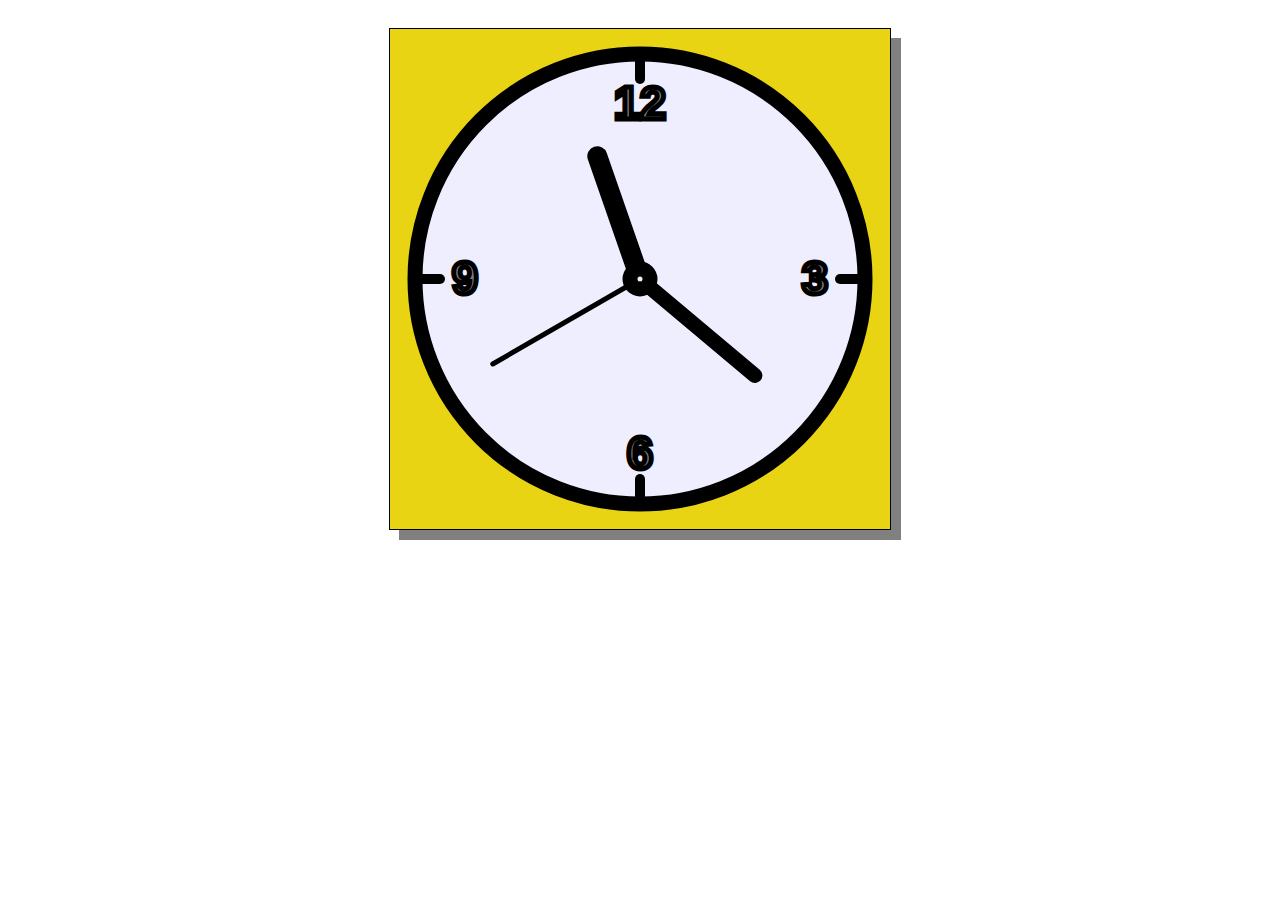
<file: TP03/index.html>
<!DOCTYPE html>
<html lang="en">
<head>
    <meta charset="UTF-8">
    <meta http-equiv="X-UA-Compatible" content="IE=edge">
    <meta name="viewport" content="width=device-width, initial-scale=1.0">
    <title>AnalogClock</title>
    <link rel="stylesheet" href="style.css">
</head>
<body>
    <svg id='clock' viewBox="0 0 100 100" width="500" height="500">
        <circle id="face" cx="50" cy="50" r="45" />
        <g id="ticks">
            <line x1='50.00' y1='5.000' x2='50.00' y2='10.00'/>
            <line x1='95.00' y1='50.00' x2='90.00' y2='50.00'/>
            <line x1='50.00' y1='95.00' x2='50.00' y2='90.00'/>
            <line x1='5.000' y1='50.00' x2='10.00' y2='50.00'/>
        </g>

        <g id="numbers">
            <text x="50" y="18">12</text>
            <text x="85" y="53">3</text>
            <text x="50" y="88">6</text>
            <text x="15" y="53">9</text>
        </g>

        <g id="hands">
           <line id="hourhand" transform="rotate(90,50,50)" x1="50" y1="50" x2="50" y2="24"/>
           <line id="minutehand" x1="50" y1="50" x2="50" y2="20"/>
           <line id="secondhand" x1="50" y1="50" x2="50" y2="16"/>
           <circle id="center" cx="50" cy="50" r="2"/>
        </g>
    </svg>

</body>
<script src="./script.js"></script>
</html>
</file>
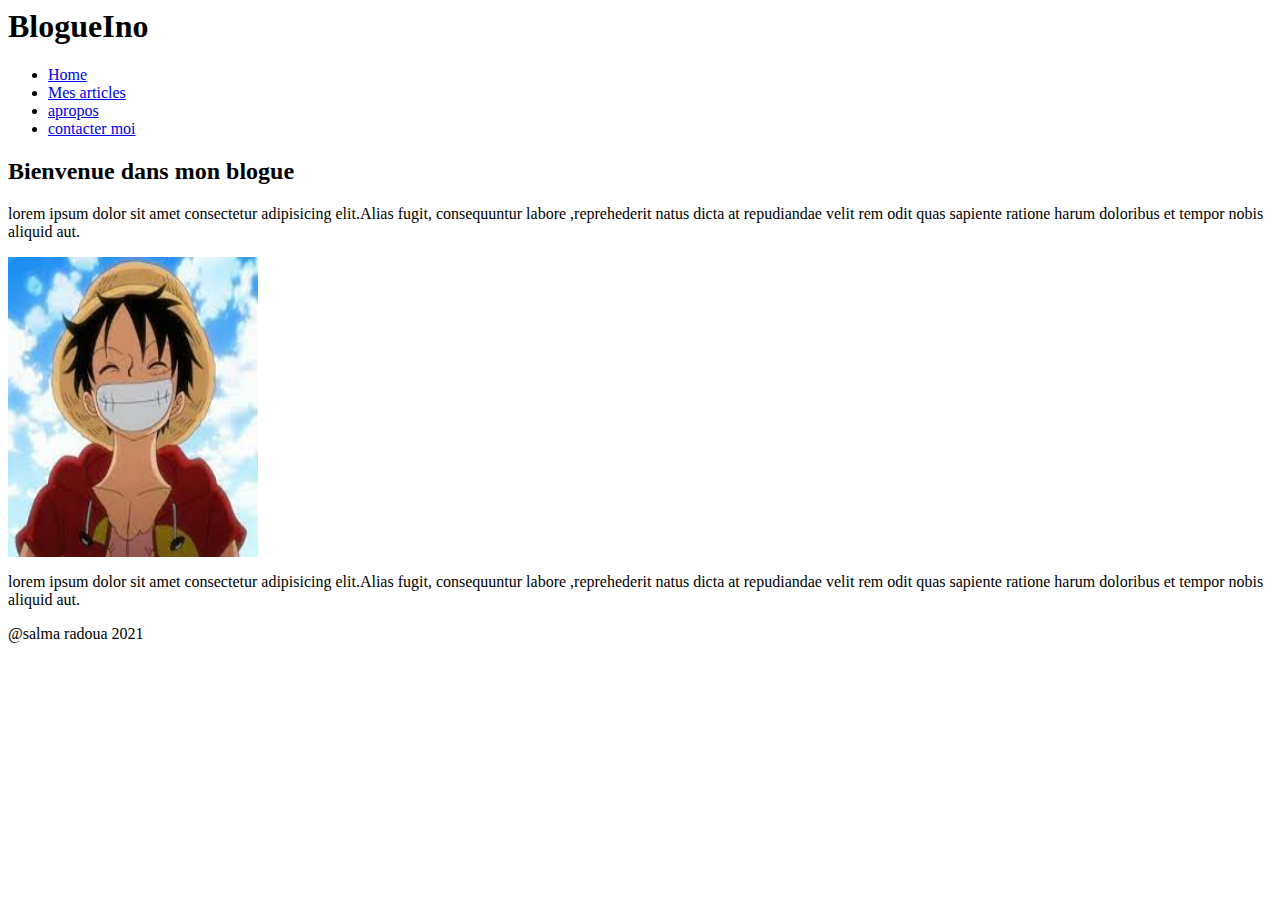
<file: TP01/PART1/index.html>
<html>
    <head>
<title>BlogueIno</title>        
    </head>
    <body>
      <h1>BlogueIno</h1>  
      <ul>
          <li> <a href="index.html"> Home </a></li>
          <li> <a href="articles.html"> Mes articles</a> </li>
          <li><a href="apropos.html"> apropos </a></li>
          <li> <a href="contact.html"> contacter moi </a></li>
        </ul>
          <h2>Bienvenue dans mon blogue</h2>
          <p>lorem ipsum dolor sit amet consectetur adipisicing elit.Alias fugit, consequuntur labore ,reprehederit natus dicta at repudiandae velit rem odit quas sapiente ratione harum doloribus et tempor nobis aliquid aut. </p>
            <img src="images/salma.jpg" alt="salma" width="250px" height="300px">
            <p>lorem ipsum dolor sit amet consectetur adipisicing elit.Alias fugit, consequuntur labore ,reprehederit natus dicta at repudiandae velit rem odit quas sapiente ratione harum doloribus et tempor nobis aliquid aut. </p>

                <p>@salma radoua 2021</p>
      
    </body>
</html>
</file>
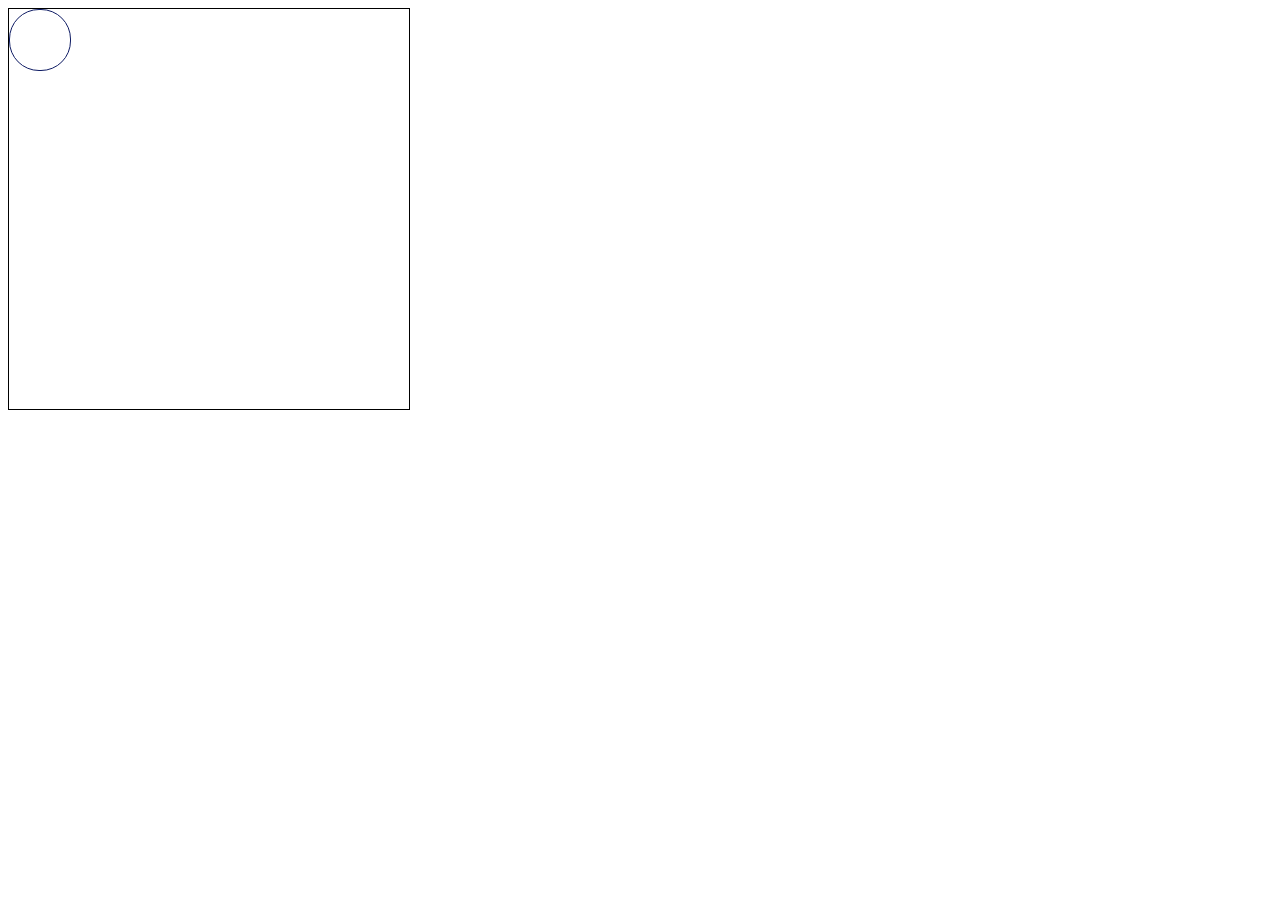
<file: TP_EVENEMENT/Exerccie1/index.html>
<!DOCTYPE html>
<html lang="en">
<head>
    <meta charset="UTF-8">
    <meta http-equiv="X-UA-Compatible" content="IE=edge">
    <meta name="viewport" content="width=device-width, initial-scale=1.0">
    <title>Exercice 1</title>
<link rel="stylesheet" href="style.css">
</head>
<body>
   <div id="carrer">
        <div  id="cercle" > </div>

    </div>
  
    <script src="script.js"></script>
</body>
</html>
</file>
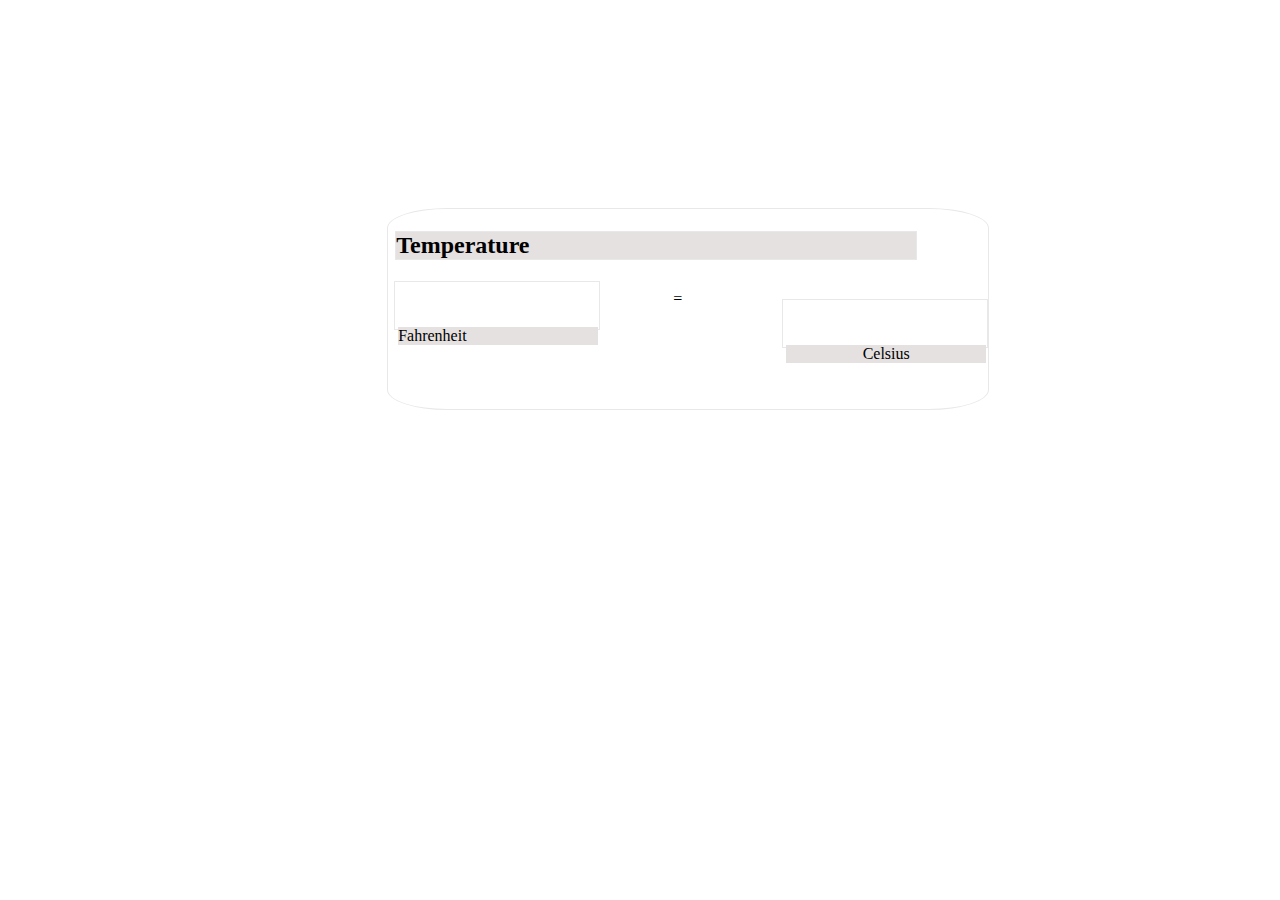
<file: TP_EVENEMENT/Exercice2/index.html>
<!DOCTYPE html>
<html lang="en">
<head>
    <meta charset="UTF-8">
    <meta http-equiv="X-UA-Compatible" content="IE=edge">
    <meta name="viewport" content="width=device-width, initial-scale=1.0">
    <title>EX2_TP3</title>
    <link rel="stylesheet" href="style.css">
</head>
<body>
    <div class="EXER">
     <h2>Temperature</h2>   
     <div id="plus">
        <p>=</p>
    </div>
     <div class="left">
        <input type="text"  name="FahComp" id="FahrComp">
        <p id="p1"> Fahrenheit </p>
     </div>
     <div class="right">
        <input type="text" name="celComp" id="celComp">
        <p id="p2"> Celsius </p>

     </div>
    </div>
<script src="script.js"></script>
</body>
</html>
</file>
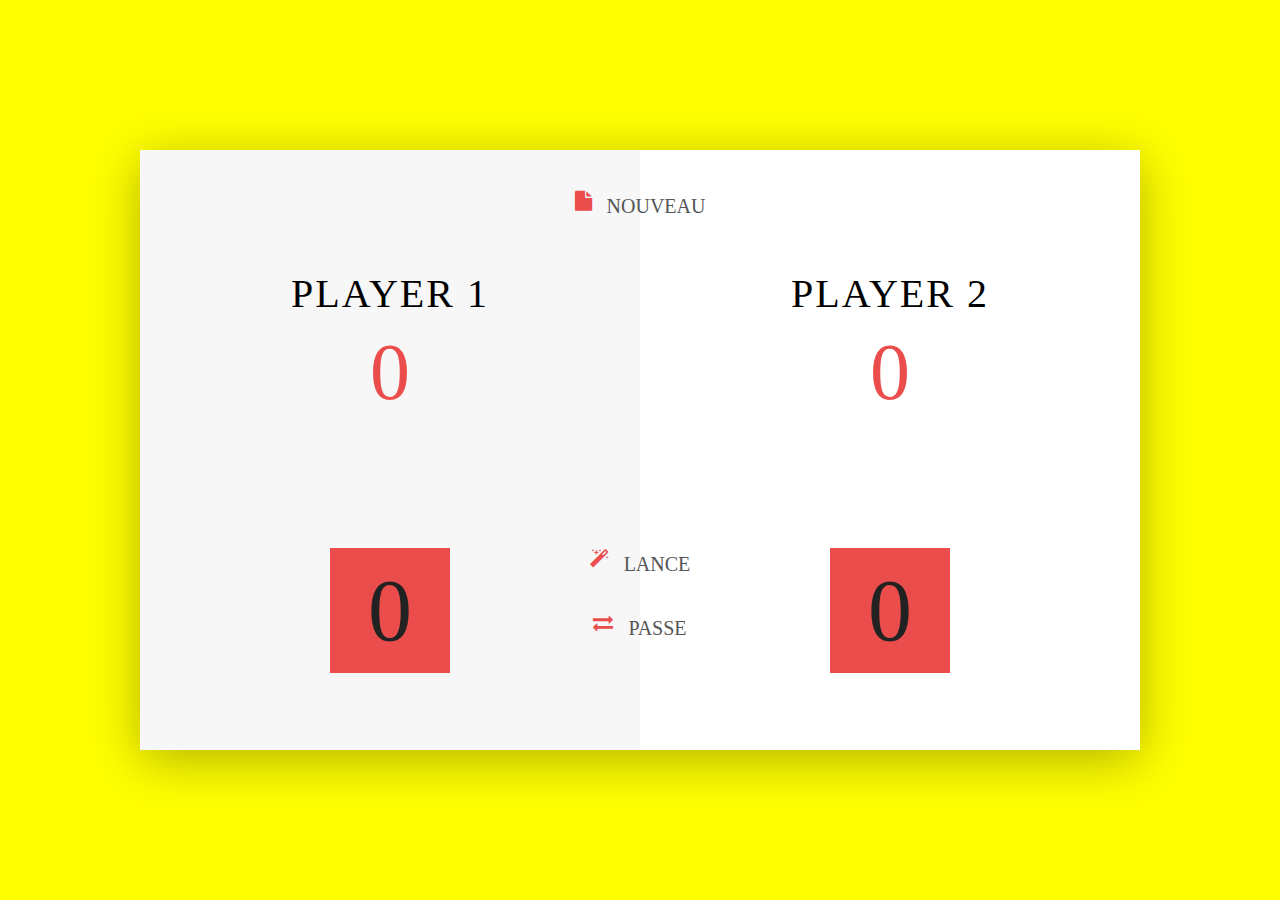
<file: TP_EVENEMENT/Exercice3/index.html>
<!DOCTYPE html>
<html lang="en">
    <head>
        <meta charset="UTF-8">
        <link type="text/css" rel="stylesheet" href="style.css">
        <link rel="stylesheet" href="https://stackpath.bootstrapcdn.com/font-awesome/4.7.0/css/font-awesome.min.css" integrity="sha384-wvfXpqpZZVQGK6TAh5PVlGOfQNHSoD2xbE+QkPxCAFlNEevoEH3Sl0sibVcOQVnN" crossorigin="anonymous"> 
   
        <title>jeu DE</title>
    </head>

    <body>
        <div class="jeu">
            <button class="nouveau"><i class="fa fa-file"></i>Nouveau</button>

            <div class="joueur-1-div active">
                <div class="name" id="name-0">Joueur 1</div>
                <div class="score" id="score-0">0</div>
                <div class="score-j">
                    <div id="scoref-0">11</div>
                </div>
            </div>
            
            <div class="joueur-2-div">
                <div class="name" id="name-1">Joueur 2</div>
                <div class="score" id="score-1">0</div>
                <div class="score-j">
                    <div id="scoref-1">0</div>
                </div>
            </div>
            
            <button class="lance"><i class="fa fa-magic" aria-hidden="true"></i>lance</button>
            <button class="passe"><i class="fa fa-exchange" aria-hidden="true"></i>passe</button>
            
            <img src="dice-5.png" alt="DE" class="dice">
        </div>
        
        <script src="script.js"></script>
    </body>
</html>
</file>
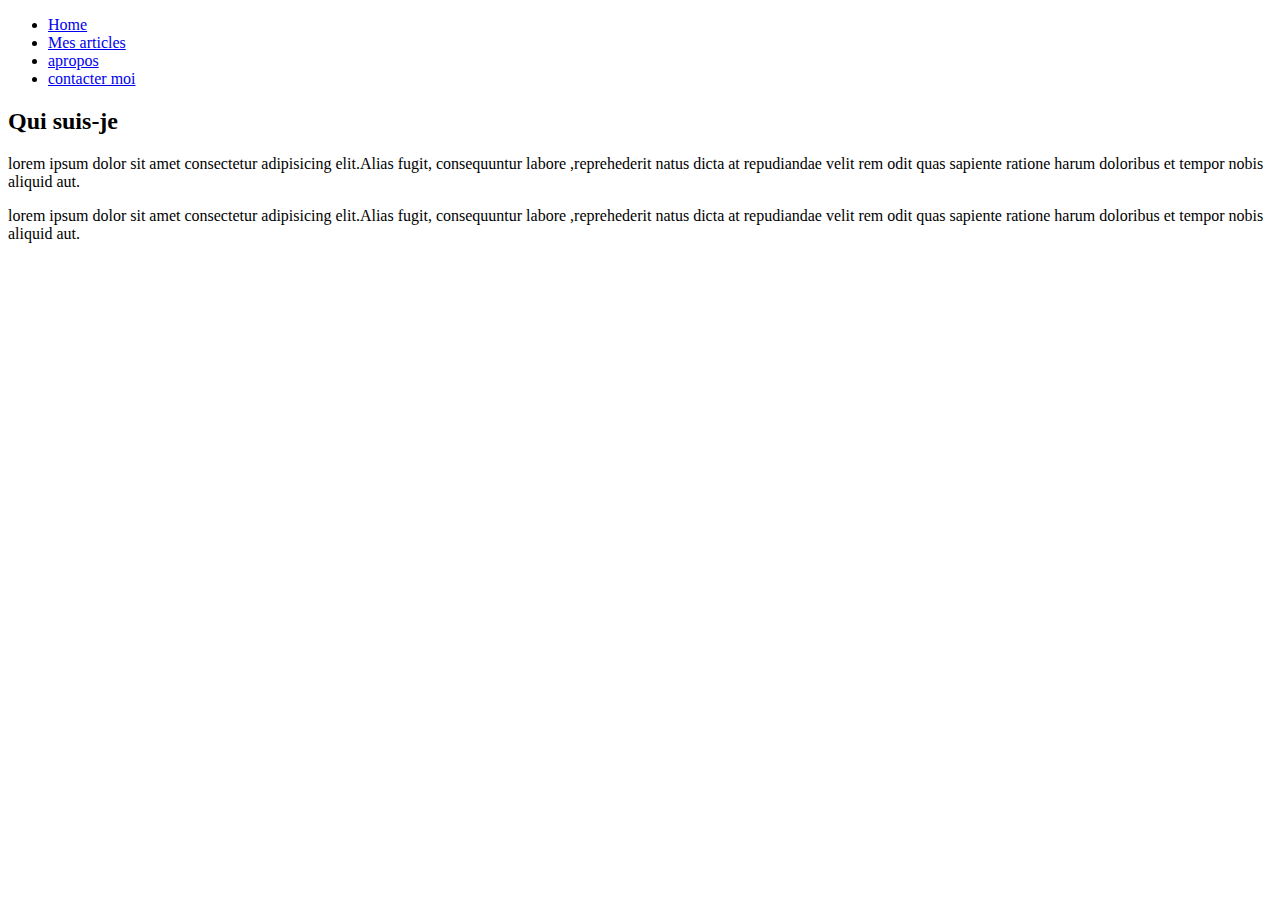
<file: TP01/PART1/apropos.html>
<!DOCTYPE html>
<html lang="en">
<head>
    <meta charset="UTF-8">
    <meta http-equiv="X-UA-Compatible" content="IE=edge">
    <meta name="viewport" content="width=device-width, initial-scale=1.0">
    <title>BlogueIno:apropos</title>
</head>
<body>
    <ul>
        <li> <a href="index.html"> Home </a></li>
        <li> <a href="articles.html"> Mes articles</a> </li>
        <li><a href="apropos.html"> apropos </a></li>
        <li> <a href="contact.html"> contacter moi </a></li>
      </ul>
    <h2>Qui suis-je</h2>
    <p>lorem ipsum dolor sit amet consectetur adipisicing elit.Alias fugit, consequuntur labore ,reprehederit natus dicta at repudiandae velit rem odit quas sapiente ratione harum doloribus et tempor nobis aliquid aut.</p>
    <p>lorem ipsum dolor sit amet consectetur adipisicing elit.Alias fugit, consequuntur labore ,reprehederit natus dicta at repudiandae velit rem odit quas sapiente ratione harum doloribus et tempor nobis aliquid aut.</p>
</body>
</html>
</file>
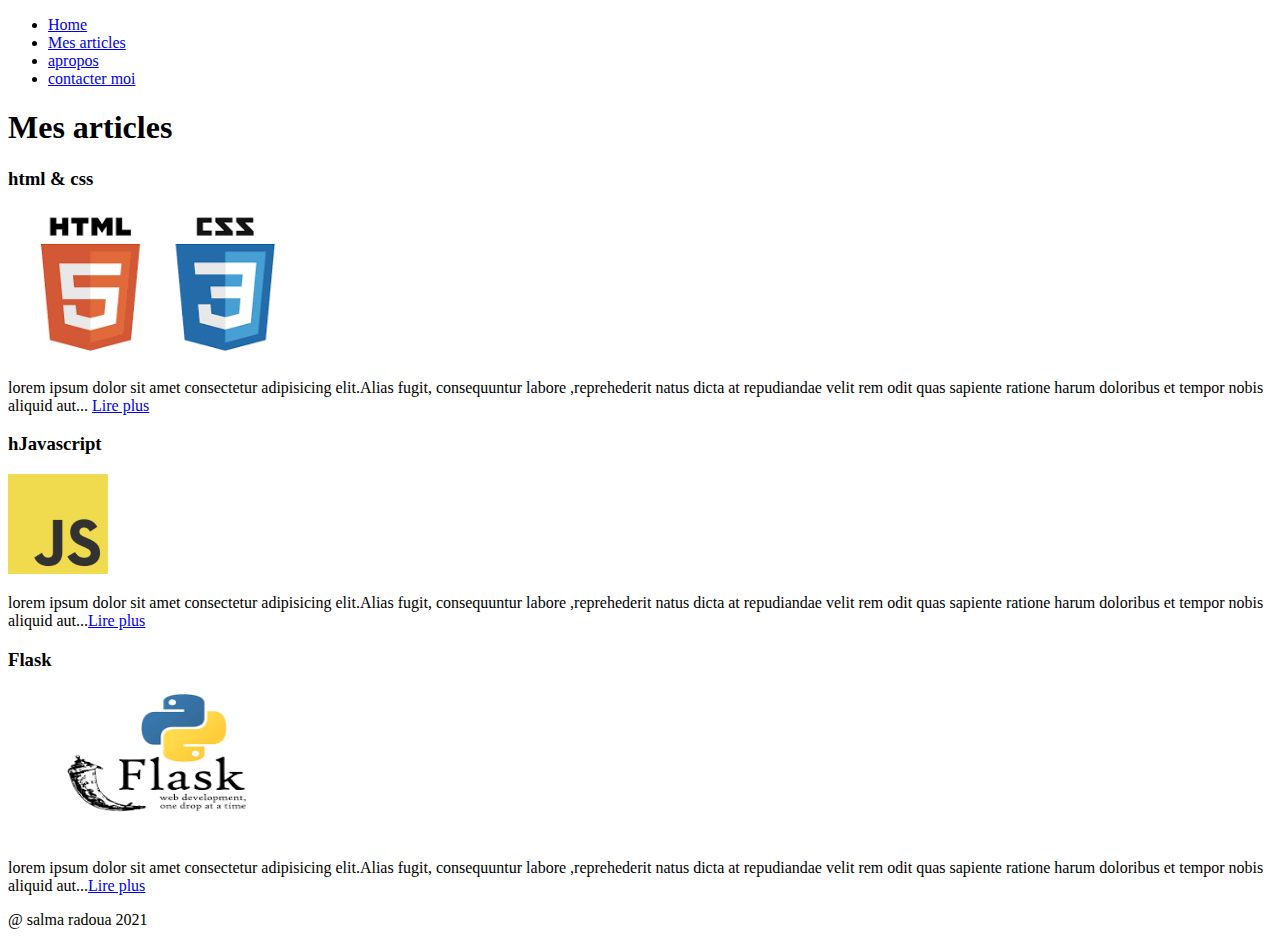
<file: TP01/PART1/articles.html>
<!DOCTYPE html>
<html lang="en">
<head>
    <meta charset="UTF-8">
    <meta http-equiv="X-UA-Compatible" content="IE=edge">
    <meta name="viewport" content="width=device-width, initial-scale=1.0">
    <title>BlogueIno: articles</title>
</head>

<body>
    <ul>
        <li> <a href="index.html"> Home </a></li>
        <li> <a href="articles.html"> Mes articles</a> </li>
        <li><a href="apropos.html"> apropos </a></li>
        <li> <a href="contact.html"> contacter moi </a></li>
      </ul>
    <h1>Mes articles</h1>
    <h3>html & css </h3>
    <img src="images/htmlcss.png" alt="html css" width="300px" height="150px">
    <p>lorem ipsum dolor sit amet consectetur adipisicing elit.Alias fugit, consequuntur labore ,reprehederit natus dicta at repudiandae velit rem odit quas sapiente ratione harum doloribus et tempor nobis aliquid aut... <a href="#"><span >Lire plus</span></a> </p>
    <h3>hJavascript </h3>
    <img src="images/javascript.png" alt="javascript" width="100px" height="100px">
    <p>lorem ipsum dolor sit amet consectetur adipisicing elit.Alias fugit, consequuntur labore ,reprehederit natus dicta at repudiandae velit rem odit quas sapiente ratione harum doloribus et tempor nobis aliquid aut...<a href="#"><span >Lire plus</span></a> </p>
    <h3>Flask </h3>
    <img src="images/flask.png" alt="flask" width="300px" height="150px">
    <p>lorem ipsum dolor sit amet consectetur adipisicing elit.Alias fugit, consequuntur labore ,reprehederit natus dicta at repudiandae velit rem odit quas sapiente ratione harum doloribus et tempor nobis aliquid aut...<a href="#"><span >Lire plus</span></a> 
    </p>
    <p>@ salma radoua 2021</p>

</body>
</html>
</file>
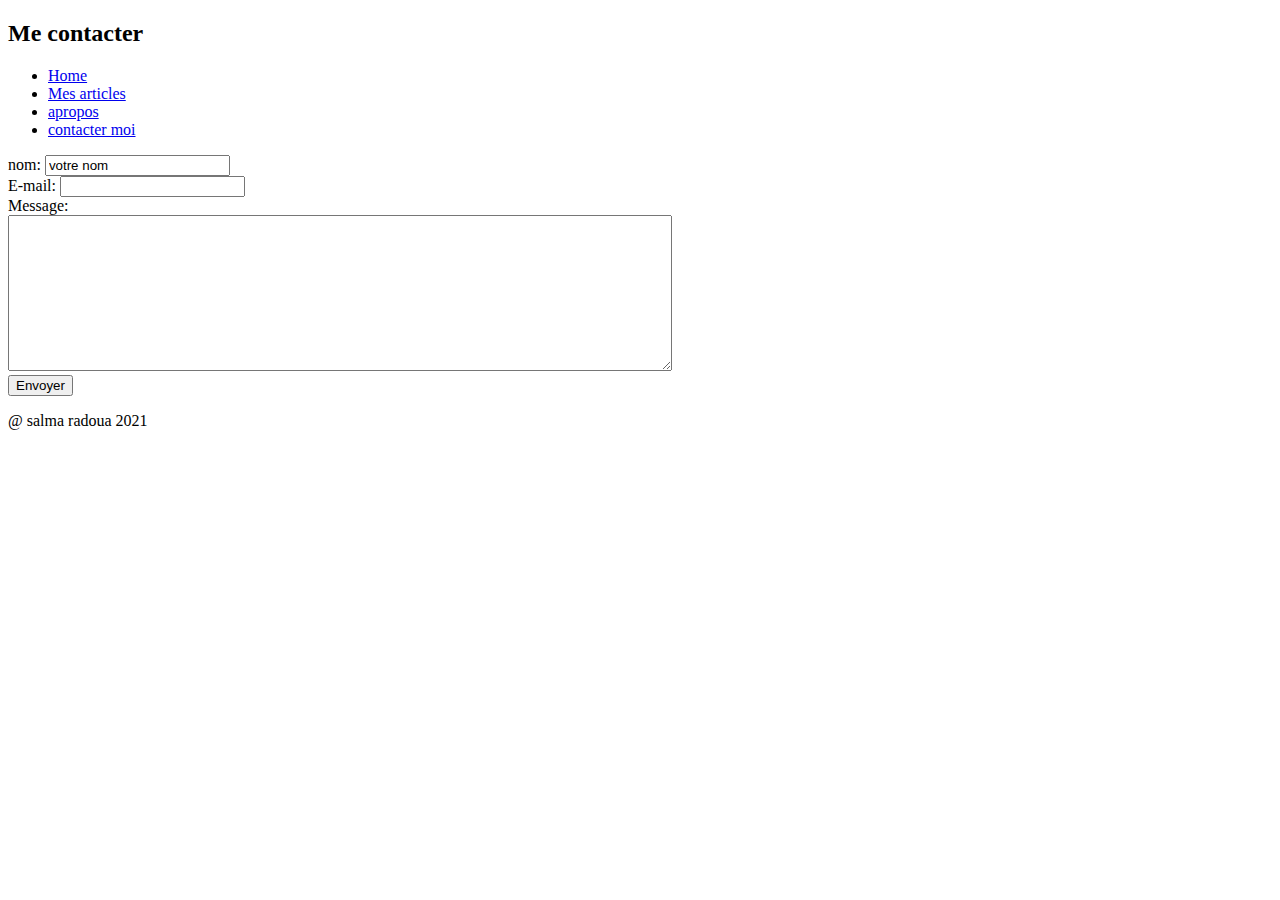
<file: TP01/PART1/contact.html>
<!DOCTYPE html>
<html lang="en">
<head>
    <meta charset="UTF-8">
    <meta http-equiv="X-UA-Compatible" content="IE=edge">
    <meta name="viewport" content="width=device-width, initial-scale=1.0">
    <title>BlogueIno: contact</title>
</head>
<body>
    <h2>Me contacter</h2>
    <ul>
        <li> <a href="index.html"> Home </a></li>
        <li> <a href="articles.html"> Mes articles</a> </li>
        <li><a href="apropos.html"> apropos </a></li>
        <li> <a href="contact.html"> contacter moi </a></li>
      </ul>
    <form >
        <label for="nom">nom:</label> 
        <input type="text" value="votre nom"><br>
        <label for="E-mail">E-mail:</label>
        <input type="text" name="E-mail"><br>
        <label for="message">Message:</label> <br>
        <textarea name="message" id="" cols="80" rows="10"></textarea><br>
        <button>Envoyer</button>
    </form>
    <p>@ salma radoua 2021</p>
</body>
</html>
</file>
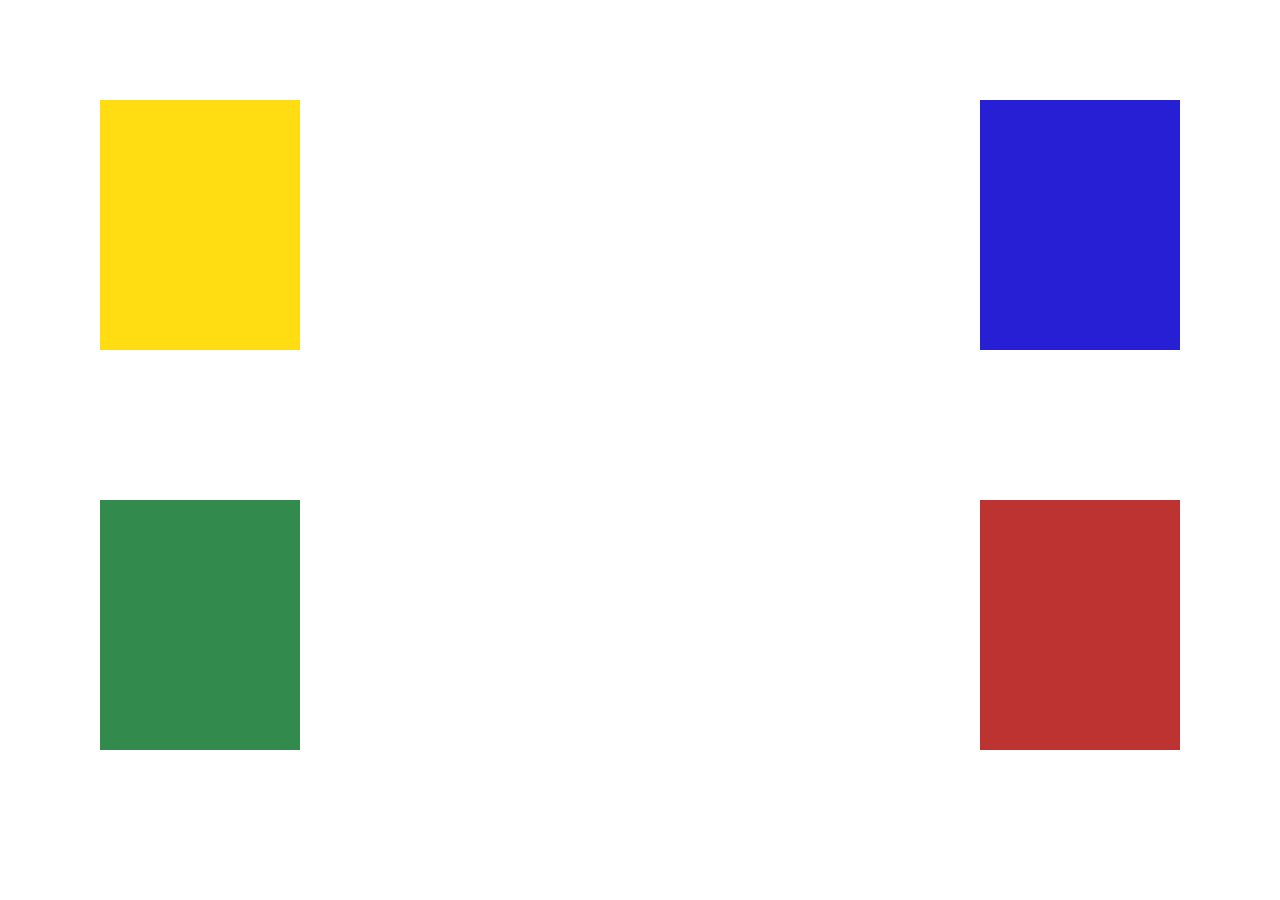
<file: TP01/PART2/EX1/EX1.html>
<!DOCTYPE html>
<html lang="en">
<head>
    <meta charset="UTF-8">
    <meta http-equiv="X-UA-Compatible" content="IE=edge">
    <meta name="viewport" content="width=device-width, initial-scale=1.0">
    <link href="Style1.css" rel="stylesheet" /> 
    <title>EX1</title>
</head>
<body>
    <div>
        <div  class="carre1"></div>
        <div  class="carre2"></div>
        <div  class="carre3"></div>
        <div  class="carre4"></div>

        </div>
    
</body>
</html>
</file>
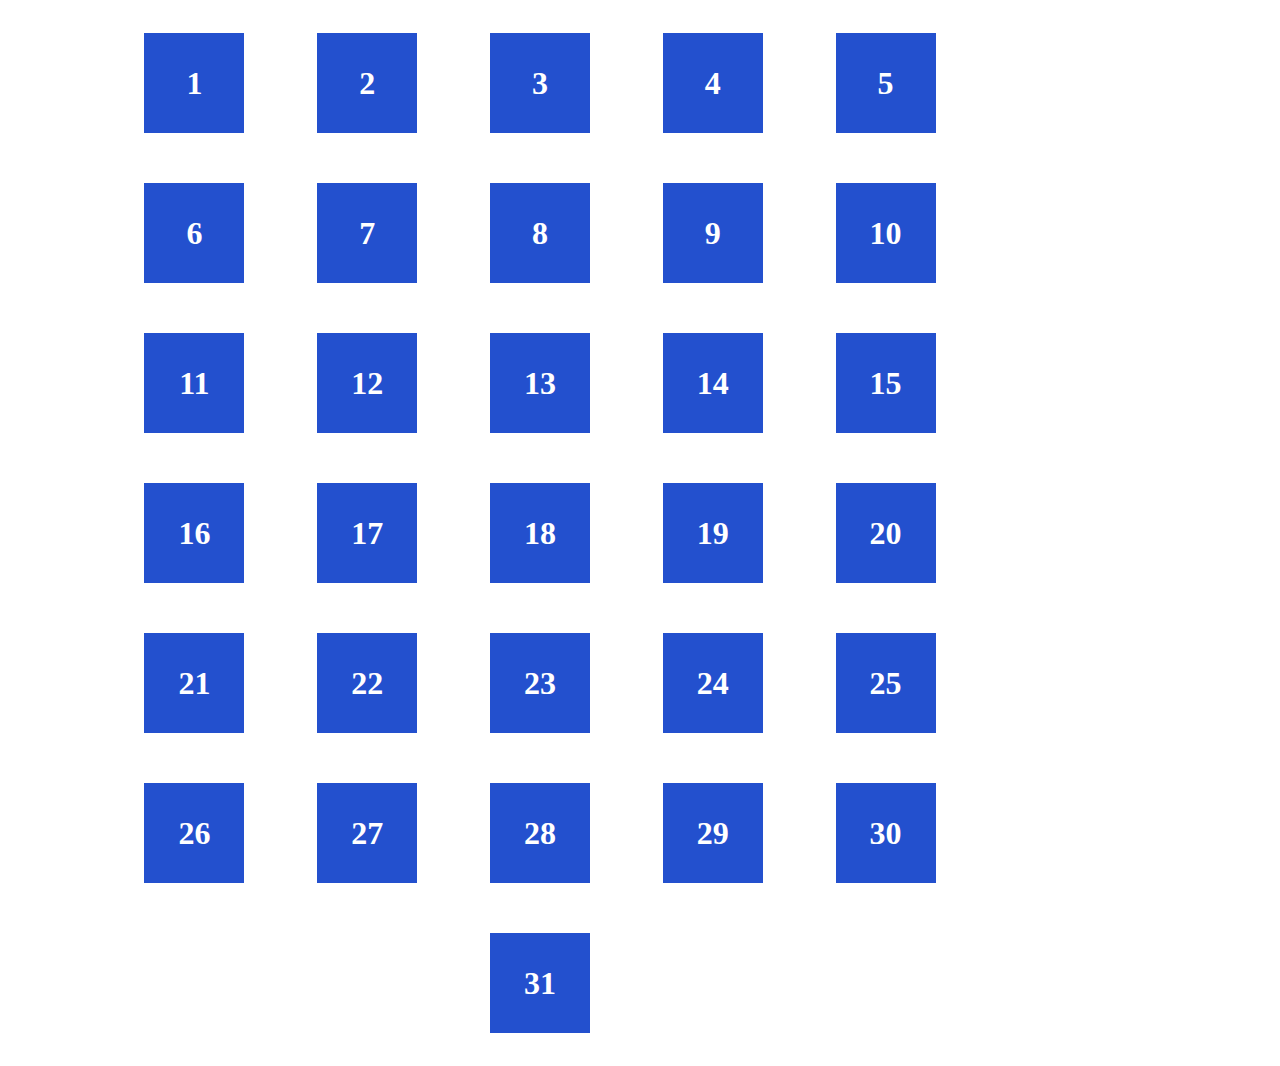
<file: TP01/PART2/EX2/EX2.html>
<!DOCTYPE html>
<html lang="en">
<head>
    <meta charset="UTF-8">
    <meta http-equiv="X-UA-Compatible" content="IE=edge">
    <meta name="viewport" content="width=device-width, initial-scale=1.0">
    <title>EX2</title>
    <link rel="stylesheet" href="Style2.css">
</head>
<body> 
    
    <div  class="box">

        <div class="carrer" > 1</div>
        <div class="carrer" > 2</div>
        <div class="carrer" > 3</div>
        <div class="carrer" > 4</div>
        <div class="carrer" > 5</div>
        <div class="carrer" > 6</div>
        <div class="carrer" > 7</div>
        <div class="carrer" > 8</div>
        <div class="carrer" > 9</div>
        <div class="carrer" > 10</div>

        <div class="carrer" > 11</div>
        <div class="carrer" > 12</div>
        <div class="carrer" > 13</div>
        <div class="carrer" > 14</div>
        <div class="carrer" > 15</div>
        <div class="carrer" > 16</div>
        <div class="carrer" > 17</div>
        <div class="carrer" > 18</div>
        <div class="carrer" > 19</div>
        <div class="carrer" > 20</div>

        <div class="carrer" > 21</div>
        <div class="carrer" > 22</div>
        <div class="carrer" > 23</div>
        <div class="carrer" > 24</div>
        <div class="carrer" > 25</div>
        <div class="carrer" > 26</div>
        <div class="carrer" > 27</div>
        <div class="carrer" > 28</div>
        <div class="carrer" > 29</div>

        <div class="carrer" > 30</div>
        <div class="carrer" > 31</div>
        










      </div>
</body>
</html>
</file>
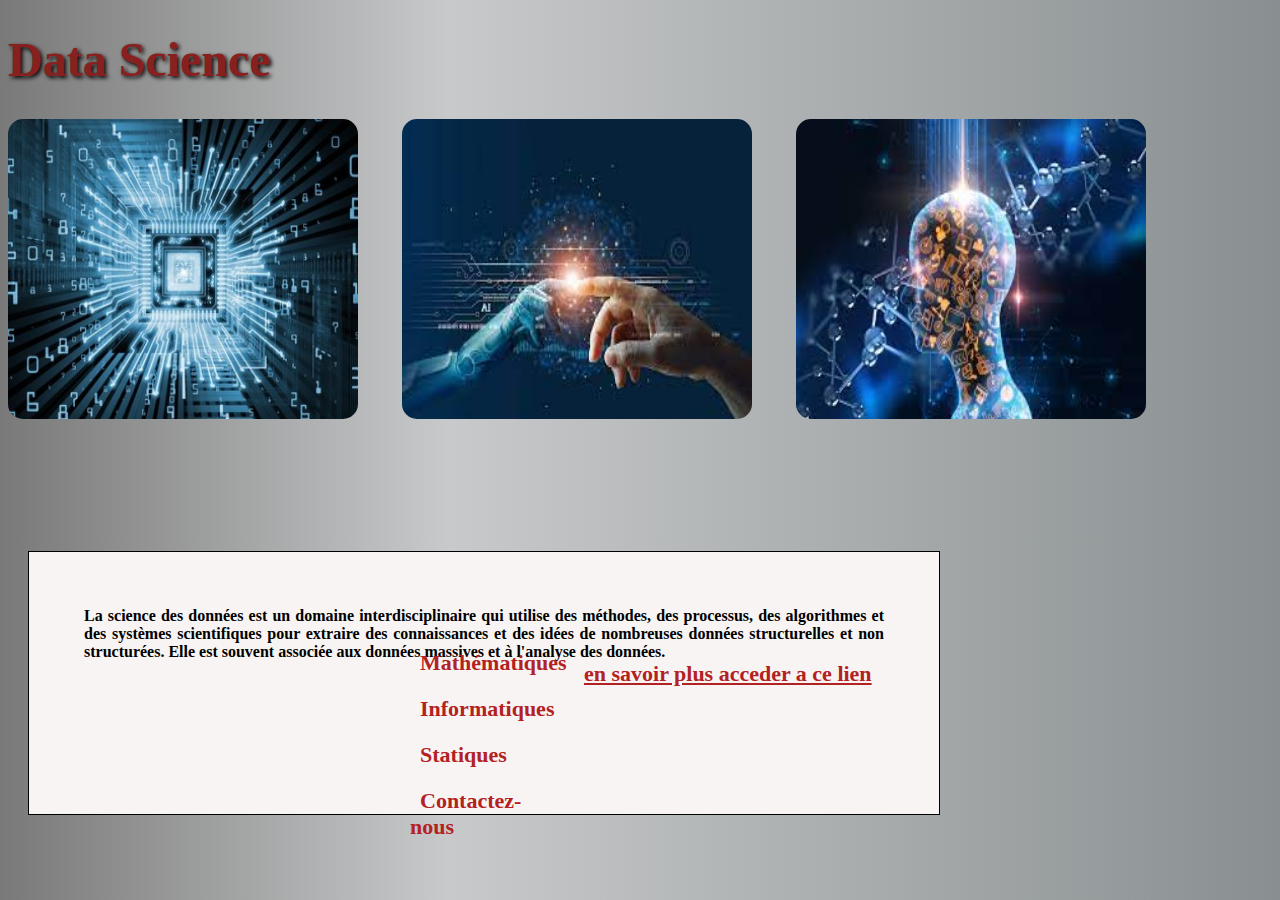
<file: TP01/PART2/EX3/EX3.html>
<!DOCTYPE html>
<html lang="en">
<head>
    <meta charset="UTF-8">
    <meta http-equiv="X-UA-Compatible" content="IE=edge">
    <meta name="viewport" content="width=device-width, initial-scale=1.0">
    <title>Site Tpcss</title>
    <link rel="stylesheet" href="Style3.css">
</head>
<body>
    <h1 >Data Science</h1>
    <div>
        <img src="data1.jpg" alt="salma" width="350px" height="300px"/>
      
        <img src="data2.jpg" alt="salma" width="350px" height="300px"/>
        
        <img src="data3.jpg" alt="salma" width="350px" height="300px"/>
    </div>
    <br>    <br>
    <br>
    <br>
    <br>
    <br>
    <div class="paragraphe">
        La science des données est un domaine interdisciplinaire qui utilise des méthodes, des processus, des algorithmes et des systèmes scientifiques pour extraire des connaissances et des idées de nombreuses données structurelles et non structurées. Elle est souvent associée aux données massives et à l'analyse des données.
         <br>
         <a href="#" class="right">en savoir plus acceder a ce lien</a>
         <br>
    <br><br>
    <br><br>
    </div>

    <div class="div2">
        <a href="#">Mathématiques</a>
        <p style="margin-bottom:20px;"></p>
        <a href="#">Informatiques</a>
        <p style="margin-bottom:20px;"></p>
        <a href="#">Statiques</a>
        <p style="margin-bottom:20px;"></p>
        <a href="#">Contactez-nous</a>
        <p style="margin-bottom:20px;"></p>
    </div>
</body>
</html>
</file>
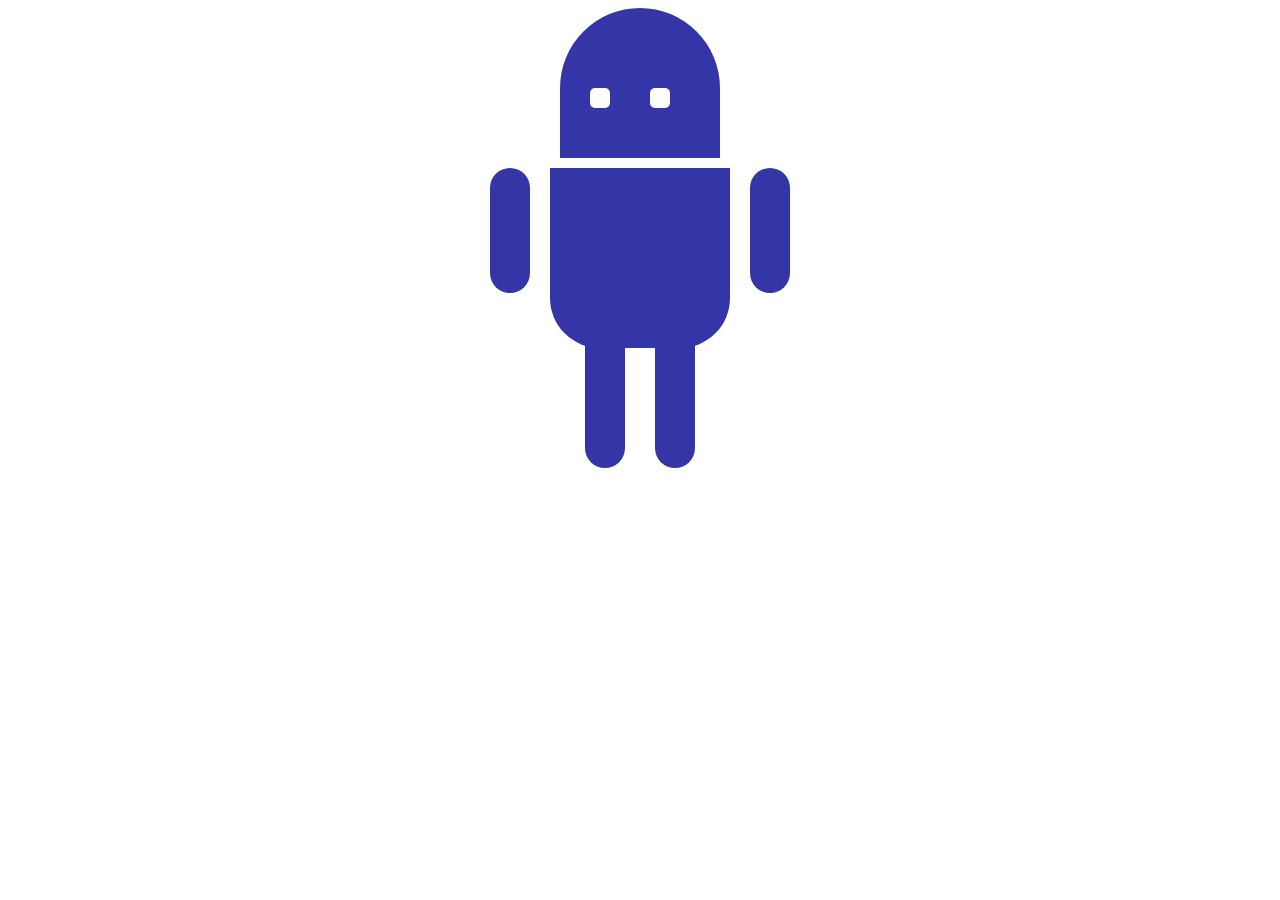
<file: TP01/PART2/EX4/EX4.html>
<!DOCTYPE html>
<html lang="en">
<head>
    <meta charset="UTF-8">
    <meta http-equiv="X-UA-Compatible" content="IE=edge">
    <meta name="viewport" content="width=device-width, initial-scale=1.0">
    <title>Mon rebot</title>
    <link rel="stylesheet" href="Style4.css">
</head>
<body>
    <div class="robots">
		<div class="android"> 
			<div class="head"> 
				<div class="yeux"> 
					<div class="left_eye"></div> 
					<div class="right_eye"></div>
				</div> 
			</div> 
			<div class="upper_body"> 
				<div class="left_arm"></div> 
				<div class="torso"></div> 
				<div class="right_arm"></div> 
			</div> 
			<div class="lower_body"> 
				<div class="left_leg"></div> 
				<div class="right_leg"></div> 
			</div> 
		</div>
	</div>
</body>
</html>
</file>
<file: TP03/style.css>
body{
    text-align: center;
    padding: 20px;
  }
  #clock {
    stroke: black;
    stroke-linecap: round;
    fill: #eef;
    border: 1px solid #000;
    background-color: rgb(233, 212, 20);
    display: inline-block;
    box-shadow:10px 10px gray;
  }
  #face, #center{ 
    stroke-width: 3px;
  }
  
  #ticks { 
    stroke-width: 2; 
  }
  #hourhand {
    stroke-width: 4px;
  }
  #minutehand {
    stroke-width: 3px;
  }
  #secondhand {
    stroke-width: 1px;
  }
  #numbers {
    font-family: sans-serif; 
    font-size: 7pt; 
    font-weight: bold;
    text-anchor: middle; 
    fill: gray;
  }
</file>
<file: TP_EVENEMENT/Exerccie1/style.css>
#carrer{
    position: relative;
width: 400px;
height: 400pX;
border: 1px solid black ;
}
#cercle{
    position: absolute;
    width: 60px;
    height: 60px;
    border: 1px solid #0f1c64;
    border-radius: 30px;
   
}
</file>
<file: TP_EVENEMENT/Exercice2/style.css>
.EXER{
    width: 600px;
    height: 200px;
    border: 1px solid rgb(233, 232, 232);
    border-radius: 10%;
    position: relative;
    background-color: white;
    right: 10px;
    top: 200px;
    left: 30%;
  }
  #plus{
    height: 3px;
    width: 3px;
    position: relative;
    top : 12px;
    left: 285px;

}
  
 
h2{
    position: relative;
      top : 2px;
      left: 7px;
      width: 520px;
    border: 1px solid rgb(233, 232, 232);
    background-color: rgb(230, 225, 225);


}

.right{
  background-color: white;
  position: absolute;
  top: 90px;
  right:192px;
  width: 20px;
  text-align: center;
}

input{
  height: 45px;
  width: 200px;
  border: none;
  font-size: 24px;
  text-align: center;
  background-color: white;
  margin-left: 6px;
  border: 1px solid rgb(233, 232, 232);
  
  }
  
#p1{
  position: relative;
  top : -19px;
  left: 10px;
  width: 200px;
  background-color: rgb(230, 225, 225);

}
#p2{
position: relative;
top : -19px;
left: 10px;
width: 200px;
background-color: rgb(230, 225, 225);

}
</file>
<file: TP_EVENEMENT/Exercice3/style.css>
* {
    margin: 0;
    padding: 0;
    box-sizing: border-box;
    
}
body{
    background-color: yellow;
}

.jeu{
    width: 1000px;
    position: absolute;
    top: 50%;
    left: 50%;
    transform: translate(-50%, -50%);
    background-color: #fff;
    box-shadow: 0px 10px 50px rgba(0, 0, 0, 0.3);
    overflow: hidden;
}

.joueur-1-div,
.joueur-2-div {
    width: 50%;
    float: left;
    height: 600px;
    padding: 100px;
}



.name {
    font-size: 40px;
    text-align: center;
    text-transform: uppercase;
    letter-spacing: 2px;
    font-weight: 100;
    margin-top: 20px;
    margin-bottom: 10px;
    position: relative;
}

.score {
    text-align: center;
    font-size: 80px;
    font-weight: 100;
    color: #EB4D4D;
    margin-bottom: 130px;
}

.active { background-color: #f7f7f7; }
.active .name { font-weight: 300; }


.score-j {
    background-color: #EB4D4D;
    color: #fff;
    width: 40%;
    margin: 0 auto;
    padding: 12px;
    text-align: center;
    margin-bottom: 10px;
    font-size: 88px;
    color: #222;
}



button {
    position: absolute;
    width: 200px;
    left: 50%;
    transform: translateX(-50%);
    color: #555;
    background: none;
    border: none;
    font-family: Lato;
    font-size: 20px;
    text-transform: uppercase;
    cursor: pointer;
    font-weight: 300;
    transition: background-color 0.3s, color 0.3s;
}

button:hover { font-weight: 600; }


i {
    color: #EB4D4D;
    display: inline-block;
    margin-right: 15px;
    font-size: 32px;
    line-height: 1;
    vertical-align: text-top;
    margin-top: -4px;
    transition: margin 0.3s;
}

.nouveau{ 
    top: 45px;
}
.lance { 
    top: 403px;
}
.passe {
     top: 467px;
    }

.dice {
    position: absolute;
    left: 50%;
    top: 178px;
    transform: translateX(-50%);
    height: 100px;
    box-shadow: 0px 10px 60px rgba(0, 0, 0, 0.10);
}

.winner { background-color: #f7f7f7; }
.winner .name { font-weight: 300; color: #EB4D4D; }
</file>
<file: TP01/PART2/EX1/Style1.css>
.carre1{
    width: 200px;  
   height: 250px;
    background-color:#FFDD12 ;
    position: absolute;
    top: 100px;
    left: 100px;
 
}
    .carre2{
        position: absolute;
        width: 200px;  
       height: 250px;
        background-color:#271FD4  ;
        position: absolute;
        top: 100px;
        right: 100px;

        }
    .carre3{
        
        position: absolute;
        width: 200px;  
       height: 250px;
        background-color:#328A4D  ;
        position: absolute;
        top: 500px;
        left: 100px;
        
    }
    .carre4{
        position: absolute;
        width: 200px;  
       height: 250px;
        background-color:#BD3332  ;
        position: absolute;
        top: 500px;
        right: 100px;
    }
</file>
<file: TP01/PART2/EX2/Style2.css>
.box {
    
    margin-right: 300px;   
    margin-left: 100px;
    display: flex;
    flex-wrap: wrap;
    justify-content: center;
    justify-content: space-around;

  }
 
         .carrer{  
            
    width: 100px;
    height: 100px;
    background : #2350ce;
    /*Fixer une marge entre les boîtes*/
    margin : 25px;
    /*Aligner verticalement et horizontalement le contenu*/
    display : flex;
    align-items : center;
    justify-content: center;
    text-decoration:none; 
    font-size: 2em;
    color:white;
    font-weight:bold; 
         }
</file>
<file: TP01/PART2/EX3/Style3.css>
body{
    background: rgb(61, 60, 78);
background: linear-gradient(90deg, rgb(121, 121, 121) 0%, rgba(103, 107, 110, 0.365) 35%, rgb(137, 143, 145) 100%);
  }


h1{
    font-family: 'Playfair Display', serif;
    text-decoration:none; 
    font-size: 3em;
    color:rgb(136, 32, 32);
    font-weight:bold;
    text-shadow: 2px 2px 4px #000000;
}

img {
    border-radius: 15px;
    margin-right: 40px;
  }
  .paragraphe{
      position: absolute;
     background-color:#F9F4F4 ;
    width: 800px;
    border: 1px solid black;
    text-align: justify;
    font-weight: bold;
    padding: 55px;
    margin: 20px;
  }
  .right{
      margin-left: 500px;
  }
  .paragraphe a{
    color: #b32222;
    font-weight: bold;
    font-size: 22px;
  }
  .div2{
    position: absolute;
    top: 650px;
    right:850px;
    width: 20px;
    height: 120px;
    text-align: center;
    font-weight: bold;
        
  }
.div2 a{
    color: #b32222;
    text-decoration: none;
   
    font-weight: bold;
    font-size: 22px;
    padding: 5px 10px;
    position: relative;
  }
</file>
<file: TP01/PART2/EX4/Style4.css>
.robots {

	flex-wrap: wrap;
	display: flex;
	justify-content: center;
    
}

.head, 
.left_arm, 
.torso, 
.right_arm, 
.left_leg, 
.right_leg {
	 background-color: rgb(52, 54, 167);
}

.head { 
	width: 160px; 
	margin: 0 auto; 
	height: 150px; 
	border-radius: 200px 200px 0 0; 
	margin-bottom: 10px;
} 

.yeux {
	display: flex;
	
}

.head:hover {
	width: 300px;
    transition: 1s ease-in-out;
}

.upper_body { 
	width: 300px; 
	height: 150px;
	display: flex;
} 

.left_arm, .right_arm { 
	width: 40px; 
	height: 125px;
	border-radius: 100px; 
} 

.left_arm { 
	margin-right: 20px; 
} 

.right_arm { 
	margin-left: 20px; 
} 



.torso { 
	width: 180px; 
	height: 180px;
	border-radius: 0 0 50px 50px;

} 

.lower_body { 
	width: 200px; 
	height: 200px;
	margin: 0 auto;
	display: flex;

} 

.left_leg, .right_leg { 
	width: 40px; 
	height: 150px;
	border-radius: 0 0 100px 100px; 
} 

.left_leg { 
	margin-left: 45px;
} 



.right_leg { 
	margin-left: 30px; 
}


.left_eye, .right_eye { 
	width: 20px; 
	height: 20px; 
	border-radius: 5px; 
	background-color: white;  
} 

.left_eye { 
	position: relative; 
	top: 80px; 
	left: 30px; 
} 

.right_eye { 
	position: relative; 
	top: 80px; 
	left: 70px; 
}
</file>
